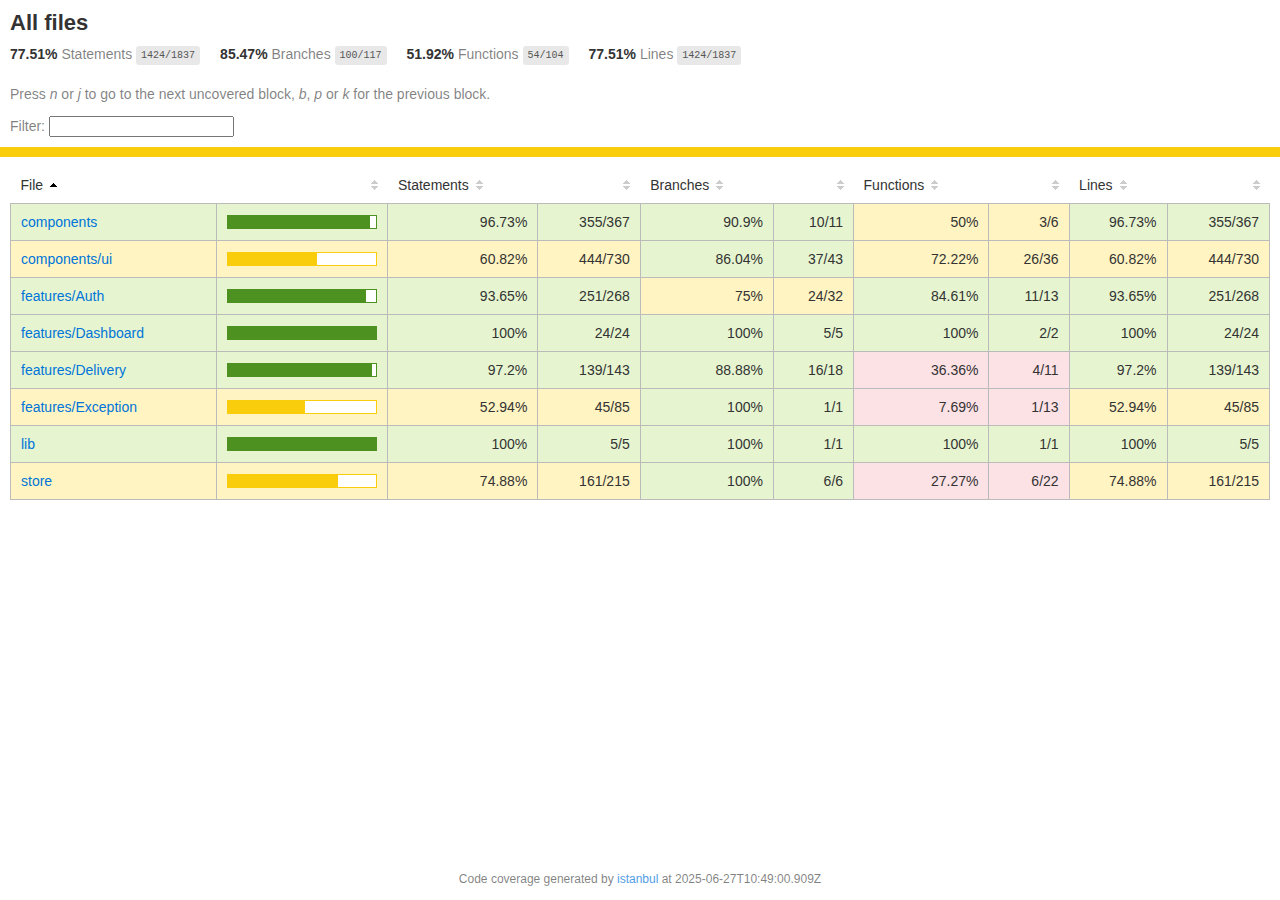
<file: index.html>
<!doctype html>
<html lang="en">

<head>
    <title>Code coverage report for All files</title>
    <meta charset="utf-8" />
    <link rel="stylesheet" href="prettify.css" />
    <link rel="stylesheet" href="base.css" />
    <link rel="shortcut icon" type="image/x-icon" href="favicon.png" />
    <meta name="viewport" content="width=device-width, initial-scale=1" />
    <style type='text/css'>
        .coverage-summary .sorter {
            background-image: url(sort-arrow-sprite.png);
        }
    </style>
</head>
    
<body>
<div class='wrapper'>
    <div class='pad1'>
        <h1>All files</h1>
        <div class='clearfix'>
            
            <div class='fl pad1y space-right2'>
                <span class="strong">77.51% </span>
                <span class="quiet">Statements</span>
                <span class='fraction'>1424/1837</span>
            </div>
        
            
            <div class='fl pad1y space-right2'>
                <span class="strong">85.47% </span>
                <span class="quiet">Branches</span>
                <span class='fraction'>100/117</span>
            </div>
        
            
            <div class='fl pad1y space-right2'>
                <span class="strong">51.92% </span>
                <span class="quiet">Functions</span>
                <span class='fraction'>54/104</span>
            </div>
        
            
            <div class='fl pad1y space-right2'>
                <span class="strong">77.51% </span>
                <span class="quiet">Lines</span>
                <span class='fraction'>1424/1837</span>
            </div>
        
            
        </div>
        <p class="quiet">
            Press <em>n</em> or <em>j</em> to go to the next uncovered block, <em>b</em>, <em>p</em> or <em>k</em> for the previous block.
        </p>
        <template id="filterTemplate">
            <div class="quiet">
                Filter:
                <input type="search" id="fileSearch">
            </div>
        </template>
    </div>
    <div class='status-line medium'></div>
    <div class="pad1">
<table class="coverage-summary">
<thead>
<tr>
   <th data-col="file" data-fmt="html" data-html="true" class="file">File</th>
   <th data-col="pic" data-type="number" data-fmt="html" data-html="true" class="pic"></th>
   <th data-col="statements" data-type="number" data-fmt="pct" class="pct">Statements</th>
   <th data-col="statements_raw" data-type="number" data-fmt="html" class="abs"></th>
   <th data-col="branches" data-type="number" data-fmt="pct" class="pct">Branches</th>
   <th data-col="branches_raw" data-type="number" data-fmt="html" class="abs"></th>
   <th data-col="functions" data-type="number" data-fmt="pct" class="pct">Functions</th>
   <th data-col="functions_raw" data-type="number" data-fmt="html" class="abs"></th>
   <th data-col="lines" data-type="number" data-fmt="pct" class="pct">Lines</th>
   <th data-col="lines_raw" data-type="number" data-fmt="html" class="abs"></th>
</tr>
</thead>
<tbody><tr>
	<td class="file high" data-value="components"><a href="components/index.html">components</a></td>
	<td data-value="96.73" class="pic high">
	<div class="chart"><div class="cover-fill" style="width: 96%"></div><div class="cover-empty" style="width: 4%"></div></div>
	</td>
	<td data-value="96.73" class="pct high">96.73%</td>
	<td data-value="367" class="abs high">355/367</td>
	<td data-value="90.9" class="pct high">90.9%</td>
	<td data-value="11" class="abs high">10/11</td>
	<td data-value="50" class="pct medium">50%</td>
	<td data-value="6" class="abs medium">3/6</td>
	<td data-value="96.73" class="pct high">96.73%</td>
	<td data-value="367" class="abs high">355/367</td>
	</tr>

<tr>
	<td class="file medium" data-value="components/ui"><a href="components/ui/index.html">components/ui</a></td>
	<td data-value="60.82" class="pic medium">
	<div class="chart"><div class="cover-fill" style="width: 60%"></div><div class="cover-empty" style="width: 40%"></div></div>
	</td>
	<td data-value="60.82" class="pct medium">60.82%</td>
	<td data-value="730" class="abs medium">444/730</td>
	<td data-value="86.04" class="pct high">86.04%</td>
	<td data-value="43" class="abs high">37/43</td>
	<td data-value="72.22" class="pct medium">72.22%</td>
	<td data-value="36" class="abs medium">26/36</td>
	<td data-value="60.82" class="pct medium">60.82%</td>
	<td data-value="730" class="abs medium">444/730</td>
	</tr>

<tr>
	<td class="file high" data-value="features/Auth"><a href="features/Auth/index.html">features/Auth</a></td>
	<td data-value="93.65" class="pic high">
	<div class="chart"><div class="cover-fill" style="width: 93%"></div><div class="cover-empty" style="width: 7%"></div></div>
	</td>
	<td data-value="93.65" class="pct high">93.65%</td>
	<td data-value="268" class="abs high">251/268</td>
	<td data-value="75" class="pct medium">75%</td>
	<td data-value="32" class="abs medium">24/32</td>
	<td data-value="84.61" class="pct high">84.61%</td>
	<td data-value="13" class="abs high">11/13</td>
	<td data-value="93.65" class="pct high">93.65%</td>
	<td data-value="268" class="abs high">251/268</td>
	</tr>

<tr>
	<td class="file high" data-value="features/Dashboard"><a href="features/Dashboard/index.html">features/Dashboard</a></td>
	<td data-value="100" class="pic high">
	<div class="chart"><div class="cover-fill cover-full" style="width: 100%"></div><div class="cover-empty" style="width: 0%"></div></div>
	</td>
	<td data-value="100" class="pct high">100%</td>
	<td data-value="24" class="abs high">24/24</td>
	<td data-value="100" class="pct high">100%</td>
	<td data-value="5" class="abs high">5/5</td>
	<td data-value="100" class="pct high">100%</td>
	<td data-value="2" class="abs high">2/2</td>
	<td data-value="100" class="pct high">100%</td>
	<td data-value="24" class="abs high">24/24</td>
	</tr>

<tr>
	<td class="file high" data-value="features/Delivery"><a href="features/Delivery/index.html">features/Delivery</a></td>
	<td data-value="97.2" class="pic high">
	<div class="chart"><div class="cover-fill" style="width: 97%"></div><div class="cover-empty" style="width: 3%"></div></div>
	</td>
	<td data-value="97.2" class="pct high">97.2%</td>
	<td data-value="143" class="abs high">139/143</td>
	<td data-value="88.88" class="pct high">88.88%</td>
	<td data-value="18" class="abs high">16/18</td>
	<td data-value="36.36" class="pct low">36.36%</td>
	<td data-value="11" class="abs low">4/11</td>
	<td data-value="97.2" class="pct high">97.2%</td>
	<td data-value="143" class="abs high">139/143</td>
	</tr>

<tr>
	<td class="file medium" data-value="features/Exception"><a href="features/Exception/index.html">features/Exception</a></td>
	<td data-value="52.94" class="pic medium">
	<div class="chart"><div class="cover-fill" style="width: 52%"></div><div class="cover-empty" style="width: 48%"></div></div>
	</td>
	<td data-value="52.94" class="pct medium">52.94%</td>
	<td data-value="85" class="abs medium">45/85</td>
	<td data-value="100" class="pct high">100%</td>
	<td data-value="1" class="abs high">1/1</td>
	<td data-value="7.69" class="pct low">7.69%</td>
	<td data-value="13" class="abs low">1/13</td>
	<td data-value="52.94" class="pct medium">52.94%</td>
	<td data-value="85" class="abs medium">45/85</td>
	</tr>

<tr>
	<td class="file high" data-value="lib"><a href="lib/index.html">lib</a></td>
	<td data-value="100" class="pic high">
	<div class="chart"><div class="cover-fill cover-full" style="width: 100%"></div><div class="cover-empty" style="width: 0%"></div></div>
	</td>
	<td data-value="100" class="pct high">100%</td>
	<td data-value="5" class="abs high">5/5</td>
	<td data-value="100" class="pct high">100%</td>
	<td data-value="1" class="abs high">1/1</td>
	<td data-value="100" class="pct high">100%</td>
	<td data-value="1" class="abs high">1/1</td>
	<td data-value="100" class="pct high">100%</td>
	<td data-value="5" class="abs high">5/5</td>
	</tr>

<tr>
	<td class="file medium" data-value="store"><a href="store/index.html">store</a></td>
	<td data-value="74.88" class="pic medium">
	<div class="chart"><div class="cover-fill" style="width: 74%"></div><div class="cover-empty" style="width: 26%"></div></div>
	</td>
	<td data-value="74.88" class="pct medium">74.88%</td>
	<td data-value="215" class="abs medium">161/215</td>
	<td data-value="100" class="pct high">100%</td>
	<td data-value="6" class="abs high">6/6</td>
	<td data-value="27.27" class="pct low">27.27%</td>
	<td data-value="22" class="abs low">6/22</td>
	<td data-value="74.88" class="pct medium">74.88%</td>
	<td data-value="215" class="abs medium">161/215</td>
	</tr>

</tbody>
</table>
</div>
                <div class='push'></div><!-- for sticky footer -->
            </div><!-- /wrapper -->
            <div class='footer quiet pad2 space-top1 center small'>
                Code coverage generated by
                <a href="https://istanbul.js.org/" target="_blank" rel="noopener noreferrer">istanbul</a>
                at 2025-06-27T10:49:00.909Z
            </div>
        <script src="prettify.js"></script>
        <script>
            window.onload = function () {
                prettyPrint();
            };
        </script>
        <script src="sorter.js"></script>
        <script src="block-navigation.js"></script>
    </body>
</html>
</file>
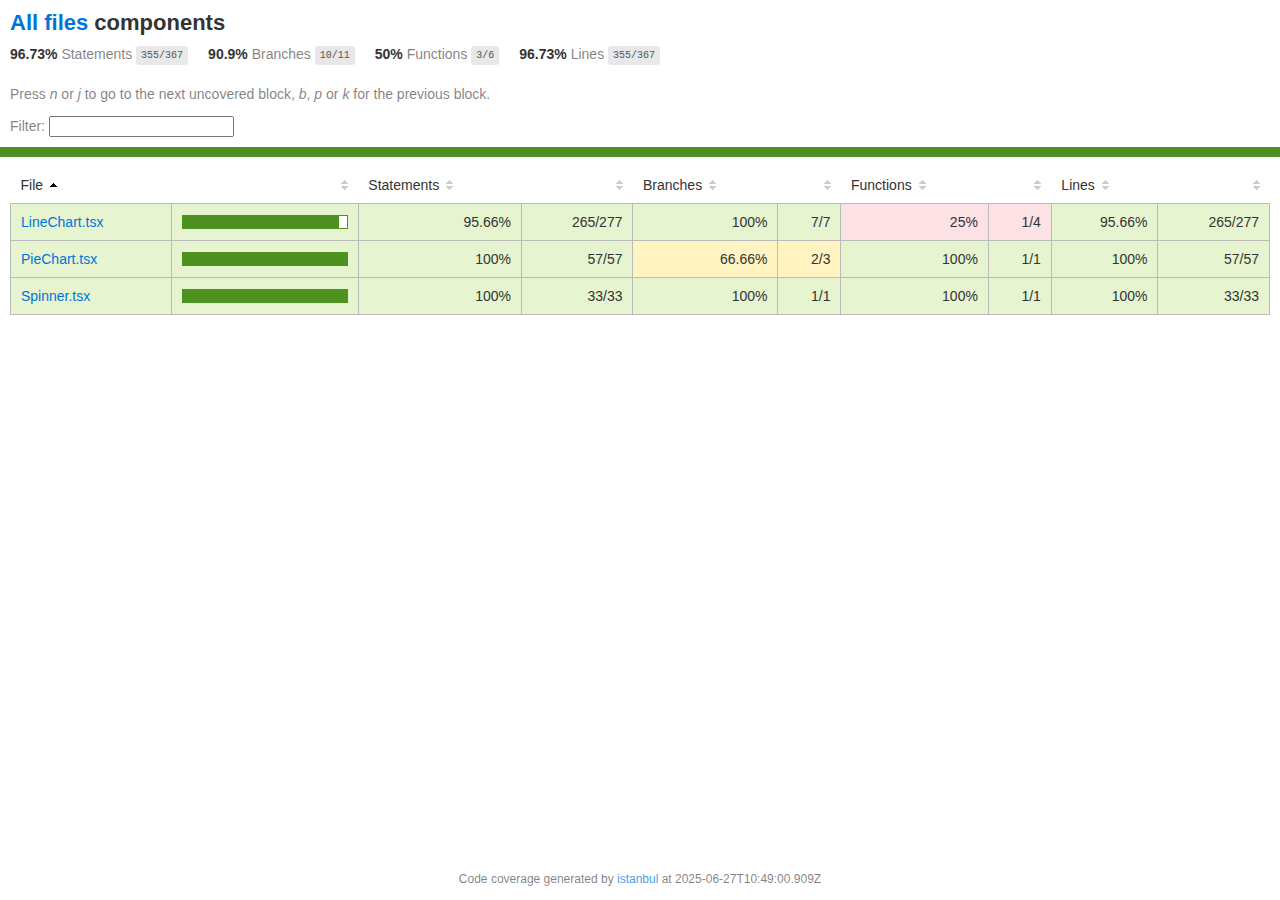
<file: components/index.html>
<!doctype html>
<html lang="en">

<head>
    <title>Code coverage report for components</title>
    <meta charset="utf-8" />
    <link rel="stylesheet" href="../prettify.css" />
    <link rel="stylesheet" href="../base.css" />
    <link rel="shortcut icon" type="image/x-icon" href="../favicon.png" />
    <meta name="viewport" content="width=device-width, initial-scale=1" />
    <style type='text/css'>
        .coverage-summary .sorter {
            background-image: url(../sort-arrow-sprite.png);
        }
    </style>
</head>
    
<body>
<div class='wrapper'>
    <div class='pad1'>
        <h1><a href="../index.html">All files</a> components</h1>
        <div class='clearfix'>
            
            <div class='fl pad1y space-right2'>
                <span class="strong">96.73% </span>
                <span class="quiet">Statements</span>
                <span class='fraction'>355/367</span>
            </div>
        
            
            <div class='fl pad1y space-right2'>
                <span class="strong">90.9% </span>
                <span class="quiet">Branches</span>
                <span class='fraction'>10/11</span>
            </div>
        
            
            <div class='fl pad1y space-right2'>
                <span class="strong">50% </span>
                <span class="quiet">Functions</span>
                <span class='fraction'>3/6</span>
            </div>
        
            
            <div class='fl pad1y space-right2'>
                <span class="strong">96.73% </span>
                <span class="quiet">Lines</span>
                <span class='fraction'>355/367</span>
            </div>
        
            
        </div>
        <p class="quiet">
            Press <em>n</em> or <em>j</em> to go to the next uncovered block, <em>b</em>, <em>p</em> or <em>k</em> for the previous block.
        </p>
        <template id="filterTemplate">
            <div class="quiet">
                Filter:
                <input type="search" id="fileSearch">
            </div>
        </template>
    </div>
    <div class='status-line high'></div>
    <div class="pad1">
<table class="coverage-summary">
<thead>
<tr>
   <th data-col="file" data-fmt="html" data-html="true" class="file">File</th>
   <th data-col="pic" data-type="number" data-fmt="html" data-html="true" class="pic"></th>
   <th data-col="statements" data-type="number" data-fmt="pct" class="pct">Statements</th>
   <th data-col="statements_raw" data-type="number" data-fmt="html" class="abs"></th>
   <th data-col="branches" data-type="number" data-fmt="pct" class="pct">Branches</th>
   <th data-col="branches_raw" data-type="number" data-fmt="html" class="abs"></th>
   <th data-col="functions" data-type="number" data-fmt="pct" class="pct">Functions</th>
   <th data-col="functions_raw" data-type="number" data-fmt="html" class="abs"></th>
   <th data-col="lines" data-type="number" data-fmt="pct" class="pct">Lines</th>
   <th data-col="lines_raw" data-type="number" data-fmt="html" class="abs"></th>
</tr>
</thead>
<tbody><tr>
	<td class="file high" data-value="LineChart.tsx"><a href="LineChart.tsx.html">LineChart.tsx</a></td>
	<td data-value="95.66" class="pic high">
	<div class="chart"><div class="cover-fill" style="width: 95%"></div><div class="cover-empty" style="width: 5%"></div></div>
	</td>
	<td data-value="95.66" class="pct high">95.66%</td>
	<td data-value="277" class="abs high">265/277</td>
	<td data-value="100" class="pct high">100%</td>
	<td data-value="7" class="abs high">7/7</td>
	<td data-value="25" class="pct low">25%</td>
	<td data-value="4" class="abs low">1/4</td>
	<td data-value="95.66" class="pct high">95.66%</td>
	<td data-value="277" class="abs high">265/277</td>
	</tr>

<tr>
	<td class="file high" data-value="PieChart.tsx"><a href="PieChart.tsx.html">PieChart.tsx</a></td>
	<td data-value="100" class="pic high">
	<div class="chart"><div class="cover-fill cover-full" style="width: 100%"></div><div class="cover-empty" style="width: 0%"></div></div>
	</td>
	<td data-value="100" class="pct high">100%</td>
	<td data-value="57" class="abs high">57/57</td>
	<td data-value="66.66" class="pct medium">66.66%</td>
	<td data-value="3" class="abs medium">2/3</td>
	<td data-value="100" class="pct high">100%</td>
	<td data-value="1" class="abs high">1/1</td>
	<td data-value="100" class="pct high">100%</td>
	<td data-value="57" class="abs high">57/57</td>
	</tr>

<tr>
	<td class="file high" data-value="Spinner.tsx"><a href="Spinner.tsx.html">Spinner.tsx</a></td>
	<td data-value="100" class="pic high">
	<div class="chart"><div class="cover-fill cover-full" style="width: 100%"></div><div class="cover-empty" style="width: 0%"></div></div>
	</td>
	<td data-value="100" class="pct high">100%</td>
	<td data-value="33" class="abs high">33/33</td>
	<td data-value="100" class="pct high">100%</td>
	<td data-value="1" class="abs high">1/1</td>
	<td data-value="100" class="pct high">100%</td>
	<td data-value="1" class="abs high">1/1</td>
	<td data-value="100" class="pct high">100%</td>
	<td data-value="33" class="abs high">33/33</td>
	</tr>

</tbody>
</table>
</div>
                <div class='push'></div><!-- for sticky footer -->
            </div><!-- /wrapper -->
            <div class='footer quiet pad2 space-top1 center small'>
                Code coverage generated by
                <a href="https://istanbul.js.org/" target="_blank" rel="noopener noreferrer">istanbul</a>
                at 2025-06-27T10:49:00.909Z
            </div>
        <script src="../prettify.js"></script>
        <script>
            window.onload = function () {
                prettyPrint();
            };
        </script>
        <script src="../sorter.js"></script>
        <script src="../block-navigation.js"></script>
    </body>
</html>
</file>
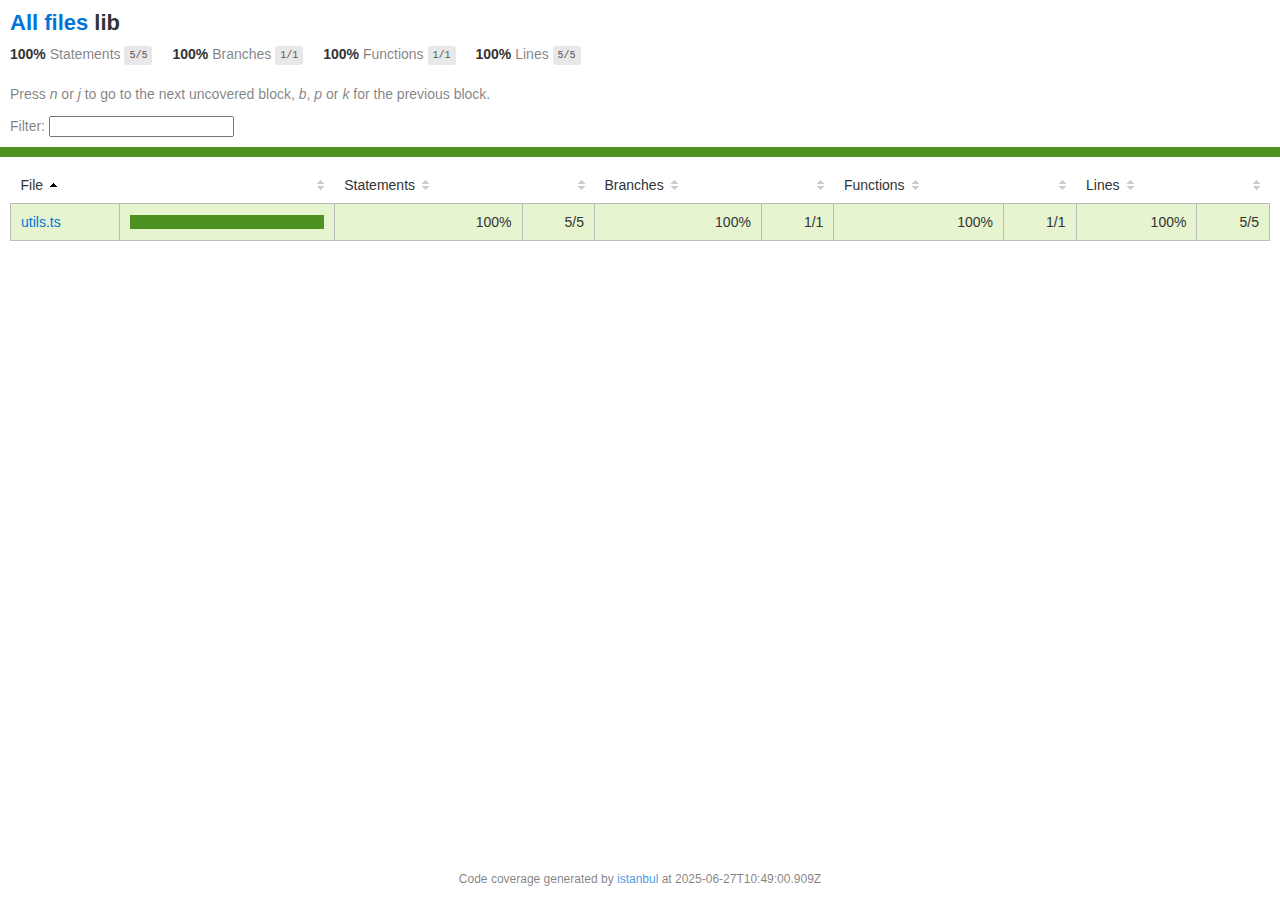
<file: lib/index.html>
<!doctype html>
<html lang="en">

<head>
    <title>Code coverage report for lib</title>
    <meta charset="utf-8" />
    <link rel="stylesheet" href="../prettify.css" />
    <link rel="stylesheet" href="../base.css" />
    <link rel="shortcut icon" type="image/x-icon" href="../favicon.png" />
    <meta name="viewport" content="width=device-width, initial-scale=1" />
    <style type='text/css'>
        .coverage-summary .sorter {
            background-image: url(../sort-arrow-sprite.png);
        }
    </style>
</head>
    
<body>
<div class='wrapper'>
    <div class='pad1'>
        <h1><a href="../index.html">All files</a> lib</h1>
        <div class='clearfix'>
            
            <div class='fl pad1y space-right2'>
                <span class="strong">100% </span>
                <span class="quiet">Statements</span>
                <span class='fraction'>5/5</span>
            </div>
        
            
            <div class='fl pad1y space-right2'>
                <span class="strong">100% </span>
                <span class="quiet">Branches</span>
                <span class='fraction'>1/1</span>
            </div>
        
            
            <div class='fl pad1y space-right2'>
                <span class="strong">100% </span>
                <span class="quiet">Functions</span>
                <span class='fraction'>1/1</span>
            </div>
        
            
            <div class='fl pad1y space-right2'>
                <span class="strong">100% </span>
                <span class="quiet">Lines</span>
                <span class='fraction'>5/5</span>
            </div>
        
            
        </div>
        <p class="quiet">
            Press <em>n</em> or <em>j</em> to go to the next uncovered block, <em>b</em>, <em>p</em> or <em>k</em> for the previous block.
        </p>
        <template id="filterTemplate">
            <div class="quiet">
                Filter:
                <input type="search" id="fileSearch">
            </div>
        </template>
    </div>
    <div class='status-line high'></div>
    <div class="pad1">
<table class="coverage-summary">
<thead>
<tr>
   <th data-col="file" data-fmt="html" data-html="true" class="file">File</th>
   <th data-col="pic" data-type="number" data-fmt="html" data-html="true" class="pic"></th>
   <th data-col="statements" data-type="number" data-fmt="pct" class="pct">Statements</th>
   <th data-col="statements_raw" data-type="number" data-fmt="html" class="abs"></th>
   <th data-col="branches" data-type="number" data-fmt="pct" class="pct">Branches</th>
   <th data-col="branches_raw" data-type="number" data-fmt="html" class="abs"></th>
   <th data-col="functions" data-type="number" data-fmt="pct" class="pct">Functions</th>
   <th data-col="functions_raw" data-type="number" data-fmt="html" class="abs"></th>
   <th data-col="lines" data-type="number" data-fmt="pct" class="pct">Lines</th>
   <th data-col="lines_raw" data-type="number" data-fmt="html" class="abs"></th>
</tr>
</thead>
<tbody><tr>
	<td class="file high" data-value="utils.ts"><a href="utils.ts.html">utils.ts</a></td>
	<td data-value="100" class="pic high">
	<div class="chart"><div class="cover-fill cover-full" style="width: 100%"></div><div class="cover-empty" style="width: 0%"></div></div>
	</td>
	<td data-value="100" class="pct high">100%</td>
	<td data-value="5" class="abs high">5/5</td>
	<td data-value="100" class="pct high">100%</td>
	<td data-value="1" class="abs high">1/1</td>
	<td data-value="100" class="pct high">100%</td>
	<td data-value="1" class="abs high">1/1</td>
	<td data-value="100" class="pct high">100%</td>
	<td data-value="5" class="abs high">5/5</td>
	</tr>

</tbody>
</table>
</div>
                <div class='push'></div><!-- for sticky footer -->
            </div><!-- /wrapper -->
            <div class='footer quiet pad2 space-top1 center small'>
                Code coverage generated by
                <a href="https://istanbul.js.org/" target="_blank" rel="noopener noreferrer">istanbul</a>
                at 2025-06-27T10:49:00.909Z
            </div>
        <script src="../prettify.js"></script>
        <script>
            window.onload = function () {
                prettyPrint();
            };
        </script>
        <script src="../sorter.js"></script>
        <script src="../block-navigation.js"></script>
    </body>
</html>
</file>
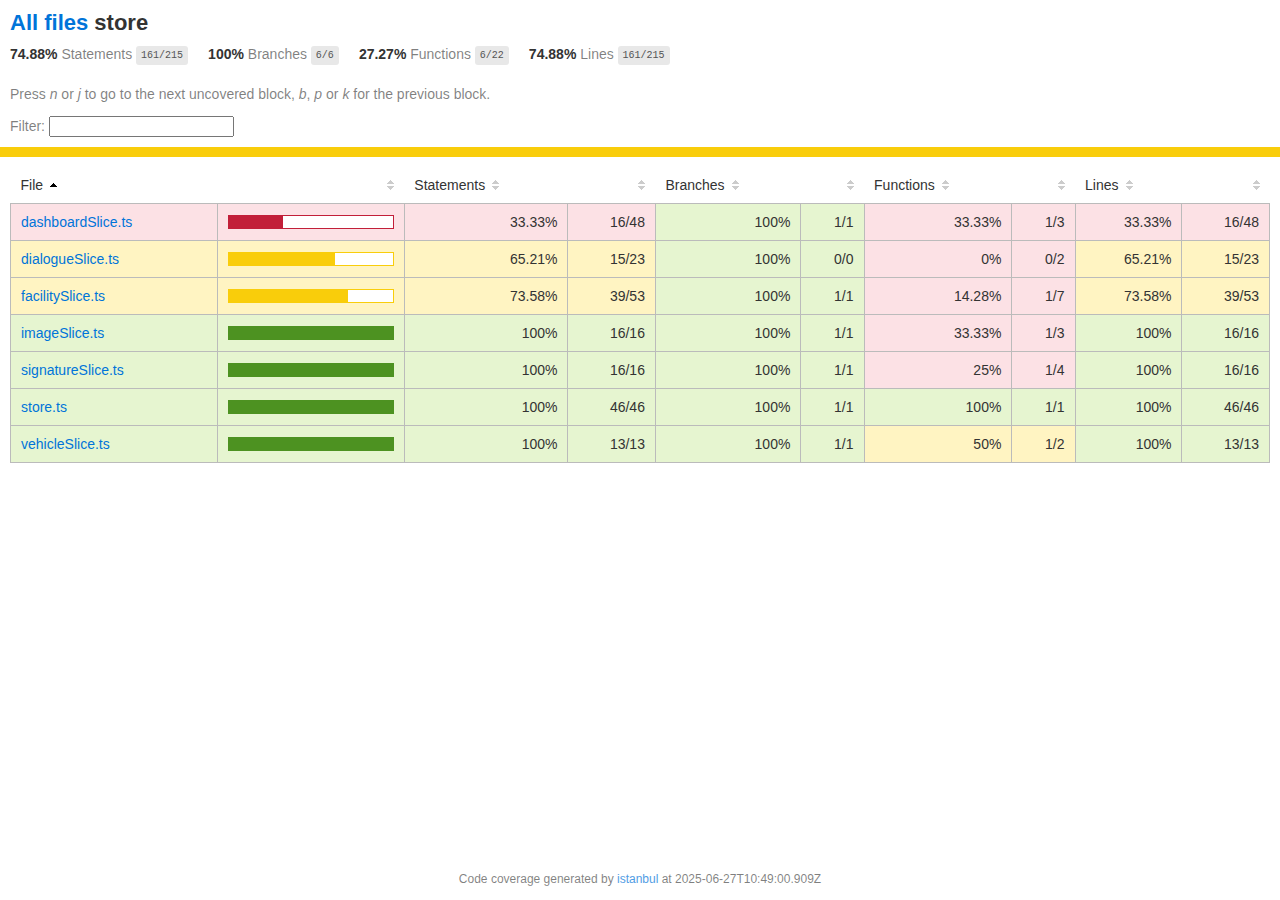
<file: store/index.html>
<!doctype html>
<html lang="en">

<head>
    <title>Code coverage report for store</title>
    <meta charset="utf-8" />
    <link rel="stylesheet" href="../prettify.css" />
    <link rel="stylesheet" href="../base.css" />
    <link rel="shortcut icon" type="image/x-icon" href="../favicon.png" />
    <meta name="viewport" content="width=device-width, initial-scale=1" />
    <style type='text/css'>
        .coverage-summary .sorter {
            background-image: url(../sort-arrow-sprite.png);
        }
    </style>
</head>
    
<body>
<div class='wrapper'>
    <div class='pad1'>
        <h1><a href="../index.html">All files</a> store</h1>
        <div class='clearfix'>
            
            <div class='fl pad1y space-right2'>
                <span class="strong">74.88% </span>
                <span class="quiet">Statements</span>
                <span class='fraction'>161/215</span>
            </div>
        
            
            <div class='fl pad1y space-right2'>
                <span class="strong">100% </span>
                <span class="quiet">Branches</span>
                <span class='fraction'>6/6</span>
            </div>
        
            
            <div class='fl pad1y space-right2'>
                <span class="strong">27.27% </span>
                <span class="quiet">Functions</span>
                <span class='fraction'>6/22</span>
            </div>
        
            
            <div class='fl pad1y space-right2'>
                <span class="strong">74.88% </span>
                <span class="quiet">Lines</span>
                <span class='fraction'>161/215</span>
            </div>
        
            
        </div>
        <p class="quiet">
            Press <em>n</em> or <em>j</em> to go to the next uncovered block, <em>b</em>, <em>p</em> or <em>k</em> for the previous block.
        </p>
        <template id="filterTemplate">
            <div class="quiet">
                Filter:
                <input type="search" id="fileSearch">
            </div>
        </template>
    </div>
    <div class='status-line medium'></div>
    <div class="pad1">
<table class="coverage-summary">
<thead>
<tr>
   <th data-col="file" data-fmt="html" data-html="true" class="file">File</th>
   <th data-col="pic" data-type="number" data-fmt="html" data-html="true" class="pic"></th>
   <th data-col="statements" data-type="number" data-fmt="pct" class="pct">Statements</th>
   <th data-col="statements_raw" data-type="number" data-fmt="html" class="abs"></th>
   <th data-col="branches" data-type="number" data-fmt="pct" class="pct">Branches</th>
   <th data-col="branches_raw" data-type="number" data-fmt="html" class="abs"></th>
   <th data-col="functions" data-type="number" data-fmt="pct" class="pct">Functions</th>
   <th data-col="functions_raw" data-type="number" data-fmt="html" class="abs"></th>
   <th data-col="lines" data-type="number" data-fmt="pct" class="pct">Lines</th>
   <th data-col="lines_raw" data-type="number" data-fmt="html" class="abs"></th>
</tr>
</thead>
<tbody><tr>
	<td class="file low" data-value="dashboardSlice.ts"><a href="dashboardSlice.ts.html">dashboardSlice.ts</a></td>
	<td data-value="33.33" class="pic low">
	<div class="chart"><div class="cover-fill" style="width: 33%"></div><div class="cover-empty" style="width: 67%"></div></div>
	</td>
	<td data-value="33.33" class="pct low">33.33%</td>
	<td data-value="48" class="abs low">16/48</td>
	<td data-value="100" class="pct high">100%</td>
	<td data-value="1" class="abs high">1/1</td>
	<td data-value="33.33" class="pct low">33.33%</td>
	<td data-value="3" class="abs low">1/3</td>
	<td data-value="33.33" class="pct low">33.33%</td>
	<td data-value="48" class="abs low">16/48</td>
	</tr>

<tr>
	<td class="file medium" data-value="dialogueSlice.ts"><a href="dialogueSlice.ts.html">dialogueSlice.ts</a></td>
	<td data-value="65.21" class="pic medium">
	<div class="chart"><div class="cover-fill" style="width: 65%"></div><div class="cover-empty" style="width: 35%"></div></div>
	</td>
	<td data-value="65.21" class="pct medium">65.21%</td>
	<td data-value="23" class="abs medium">15/23</td>
	<td data-value="100" class="pct high">100%</td>
	<td data-value="0" class="abs high">0/0</td>
	<td data-value="0" class="pct low">0%</td>
	<td data-value="2" class="abs low">0/2</td>
	<td data-value="65.21" class="pct medium">65.21%</td>
	<td data-value="23" class="abs medium">15/23</td>
	</tr>

<tr>
	<td class="file medium" data-value="facilitySlice.ts"><a href="facilitySlice.ts.html">facilitySlice.ts</a></td>
	<td data-value="73.58" class="pic medium">
	<div class="chart"><div class="cover-fill" style="width: 73%"></div><div class="cover-empty" style="width: 27%"></div></div>
	</td>
	<td data-value="73.58" class="pct medium">73.58%</td>
	<td data-value="53" class="abs medium">39/53</td>
	<td data-value="100" class="pct high">100%</td>
	<td data-value="1" class="abs high">1/1</td>
	<td data-value="14.28" class="pct low">14.28%</td>
	<td data-value="7" class="abs low">1/7</td>
	<td data-value="73.58" class="pct medium">73.58%</td>
	<td data-value="53" class="abs medium">39/53</td>
	</tr>

<tr>
	<td class="file high" data-value="imageSlice.ts"><a href="imageSlice.ts.html">imageSlice.ts</a></td>
	<td data-value="100" class="pic high">
	<div class="chart"><div class="cover-fill cover-full" style="width: 100%"></div><div class="cover-empty" style="width: 0%"></div></div>
	</td>
	<td data-value="100" class="pct high">100%</td>
	<td data-value="16" class="abs high">16/16</td>
	<td data-value="100" class="pct high">100%</td>
	<td data-value="1" class="abs high">1/1</td>
	<td data-value="33.33" class="pct low">33.33%</td>
	<td data-value="3" class="abs low">1/3</td>
	<td data-value="100" class="pct high">100%</td>
	<td data-value="16" class="abs high">16/16</td>
	</tr>

<tr>
	<td class="file high" data-value="signatureSlice.ts"><a href="signatureSlice.ts.html">signatureSlice.ts</a></td>
	<td data-value="100" class="pic high">
	<div class="chart"><div class="cover-fill cover-full" style="width: 100%"></div><div class="cover-empty" style="width: 0%"></div></div>
	</td>
	<td data-value="100" class="pct high">100%</td>
	<td data-value="16" class="abs high">16/16</td>
	<td data-value="100" class="pct high">100%</td>
	<td data-value="1" class="abs high">1/1</td>
	<td data-value="25" class="pct low">25%</td>
	<td data-value="4" class="abs low">1/4</td>
	<td data-value="100" class="pct high">100%</td>
	<td data-value="16" class="abs high">16/16</td>
	</tr>

<tr>
	<td class="file high" data-value="store.ts"><a href="store.ts.html">store.ts</a></td>
	<td data-value="100" class="pic high">
	<div class="chart"><div class="cover-fill cover-full" style="width: 100%"></div><div class="cover-empty" style="width: 0%"></div></div>
	</td>
	<td data-value="100" class="pct high">100%</td>
	<td data-value="46" class="abs high">46/46</td>
	<td data-value="100" class="pct high">100%</td>
	<td data-value="1" class="abs high">1/1</td>
	<td data-value="100" class="pct high">100%</td>
	<td data-value="1" class="abs high">1/1</td>
	<td data-value="100" class="pct high">100%</td>
	<td data-value="46" class="abs high">46/46</td>
	</tr>

<tr>
	<td class="file high" data-value="vehicleSlice.ts"><a href="vehicleSlice.ts.html">vehicleSlice.ts</a></td>
	<td data-value="100" class="pic high">
	<div class="chart"><div class="cover-fill cover-full" style="width: 100%"></div><div class="cover-empty" style="width: 0%"></div></div>
	</td>
	<td data-value="100" class="pct high">100%</td>
	<td data-value="13" class="abs high">13/13</td>
	<td data-value="100" class="pct high">100%</td>
	<td data-value="1" class="abs high">1/1</td>
	<td data-value="50" class="pct medium">50%</td>
	<td data-value="2" class="abs medium">1/2</td>
	<td data-value="100" class="pct high">100%</td>
	<td data-value="13" class="abs high">13/13</td>
	</tr>

</tbody>
</table>
</div>
                <div class='push'></div><!-- for sticky footer -->
            </div><!-- /wrapper -->
            <div class='footer quiet pad2 space-top1 center small'>
                Code coverage generated by
                <a href="https://istanbul.js.org/" target="_blank" rel="noopener noreferrer">istanbul</a>
                at 2025-06-27T10:49:00.909Z
            </div>
        <script src="../prettify.js"></script>
        <script>
            window.onload = function () {
                prettyPrint();
            };
        </script>
        <script src="../sorter.js"></script>
        <script src="../block-navigation.js"></script>
    </body>
</html>
</file>
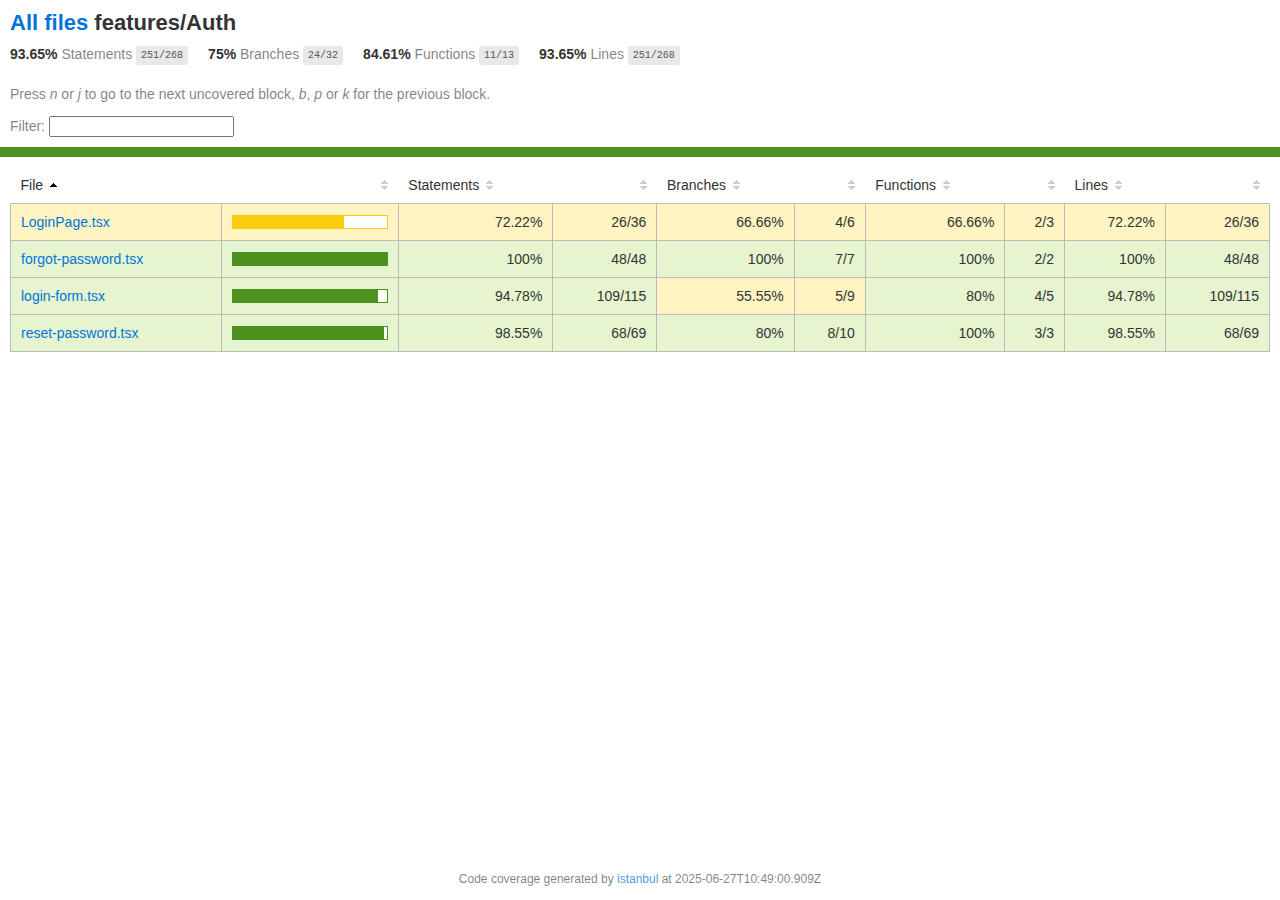
<file: features/Auth/index.html>
<!doctype html>
<html lang="en">

<head>
    <title>Code coverage report for features/Auth</title>
    <meta charset="utf-8" />
    <link rel="stylesheet" href="../../prettify.css" />
    <link rel="stylesheet" href="../../base.css" />
    <link rel="shortcut icon" type="image/x-icon" href="../../favicon.png" />
    <meta name="viewport" content="width=device-width, initial-scale=1" />
    <style type='text/css'>
        .coverage-summary .sorter {
            background-image: url(../../sort-arrow-sprite.png);
        }
    </style>
</head>
    
<body>
<div class='wrapper'>
    <div class='pad1'>
        <h1><a href="../../index.html">All files</a> features/Auth</h1>
        <div class='clearfix'>
            
            <div class='fl pad1y space-right2'>
                <span class="strong">93.65% </span>
                <span class="quiet">Statements</span>
                <span class='fraction'>251/268</span>
            </div>
        
            
            <div class='fl pad1y space-right2'>
                <span class="strong">75% </span>
                <span class="quiet">Branches</span>
                <span class='fraction'>24/32</span>
            </div>
        
            
            <div class='fl pad1y space-right2'>
                <span class="strong">84.61% </span>
                <span class="quiet">Functions</span>
                <span class='fraction'>11/13</span>
            </div>
        
            
            <div class='fl pad1y space-right2'>
                <span class="strong">93.65% </span>
                <span class="quiet">Lines</span>
                <span class='fraction'>251/268</span>
            </div>
        
            
        </div>
        <p class="quiet">
            Press <em>n</em> or <em>j</em> to go to the next uncovered block, <em>b</em>, <em>p</em> or <em>k</em> for the previous block.
        </p>
        <template id="filterTemplate">
            <div class="quiet">
                Filter:
                <input type="search" id="fileSearch">
            </div>
        </template>
    </div>
    <div class='status-line high'></div>
    <div class="pad1">
<table class="coverage-summary">
<thead>
<tr>
   <th data-col="file" data-fmt="html" data-html="true" class="file">File</th>
   <th data-col="pic" data-type="number" data-fmt="html" data-html="true" class="pic"></th>
   <th data-col="statements" data-type="number" data-fmt="pct" class="pct">Statements</th>
   <th data-col="statements_raw" data-type="number" data-fmt="html" class="abs"></th>
   <th data-col="branches" data-type="number" data-fmt="pct" class="pct">Branches</th>
   <th data-col="branches_raw" data-type="number" data-fmt="html" class="abs"></th>
   <th data-col="functions" data-type="number" data-fmt="pct" class="pct">Functions</th>
   <th data-col="functions_raw" data-type="number" data-fmt="html" class="abs"></th>
   <th data-col="lines" data-type="number" data-fmt="pct" class="pct">Lines</th>
   <th data-col="lines_raw" data-type="number" data-fmt="html" class="abs"></th>
</tr>
</thead>
<tbody><tr>
	<td class="file medium" data-value="LoginPage.tsx"><a href="LoginPage.tsx.html">LoginPage.tsx</a></td>
	<td data-value="72.22" class="pic medium">
	<div class="chart"><div class="cover-fill" style="width: 72%"></div><div class="cover-empty" style="width: 28%"></div></div>
	</td>
	<td data-value="72.22" class="pct medium">72.22%</td>
	<td data-value="36" class="abs medium">26/36</td>
	<td data-value="66.66" class="pct medium">66.66%</td>
	<td data-value="6" class="abs medium">4/6</td>
	<td data-value="66.66" class="pct medium">66.66%</td>
	<td data-value="3" class="abs medium">2/3</td>
	<td data-value="72.22" class="pct medium">72.22%</td>
	<td data-value="36" class="abs medium">26/36</td>
	</tr>

<tr>
	<td class="file high" data-value="forgot-password.tsx"><a href="forgot-password.tsx.html">forgot-password.tsx</a></td>
	<td data-value="100" class="pic high">
	<div class="chart"><div class="cover-fill cover-full" style="width: 100%"></div><div class="cover-empty" style="width: 0%"></div></div>
	</td>
	<td data-value="100" class="pct high">100%</td>
	<td data-value="48" class="abs high">48/48</td>
	<td data-value="100" class="pct high">100%</td>
	<td data-value="7" class="abs high">7/7</td>
	<td data-value="100" class="pct high">100%</td>
	<td data-value="2" class="abs high">2/2</td>
	<td data-value="100" class="pct high">100%</td>
	<td data-value="48" class="abs high">48/48</td>
	</tr>

<tr>
	<td class="file high" data-value="login-form.tsx"><a href="login-form.tsx.html">login-form.tsx</a></td>
	<td data-value="94.78" class="pic high">
	<div class="chart"><div class="cover-fill" style="width: 94%"></div><div class="cover-empty" style="width: 6%"></div></div>
	</td>
	<td data-value="94.78" class="pct high">94.78%</td>
	<td data-value="115" class="abs high">109/115</td>
	<td data-value="55.55" class="pct medium">55.55%</td>
	<td data-value="9" class="abs medium">5/9</td>
	<td data-value="80" class="pct high">80%</td>
	<td data-value="5" class="abs high">4/5</td>
	<td data-value="94.78" class="pct high">94.78%</td>
	<td data-value="115" class="abs high">109/115</td>
	</tr>

<tr>
	<td class="file high" data-value="reset-password.tsx"><a href="reset-password.tsx.html">reset-password.tsx</a></td>
	<td data-value="98.55" class="pic high">
	<div class="chart"><div class="cover-fill" style="width: 98%"></div><div class="cover-empty" style="width: 2%"></div></div>
	</td>
	<td data-value="98.55" class="pct high">98.55%</td>
	<td data-value="69" class="abs high">68/69</td>
	<td data-value="80" class="pct high">80%</td>
	<td data-value="10" class="abs high">8/10</td>
	<td data-value="100" class="pct high">100%</td>
	<td data-value="3" class="abs high">3/3</td>
	<td data-value="98.55" class="pct high">98.55%</td>
	<td data-value="69" class="abs high">68/69</td>
	</tr>

</tbody>
</table>
</div>
                <div class='push'></div><!-- for sticky footer -->
            </div><!-- /wrapper -->
            <div class='footer quiet pad2 space-top1 center small'>
                Code coverage generated by
                <a href="https://istanbul.js.org/" target="_blank" rel="noopener noreferrer">istanbul</a>
                at 2025-06-27T10:49:00.909Z
            </div>
        <script src="../../prettify.js"></script>
        <script>
            window.onload = function () {
                prettyPrint();
            };
        </script>
        <script src="../../sorter.js"></script>
        <script src="../../block-navigation.js"></script>
    </body>
</html>
</file>
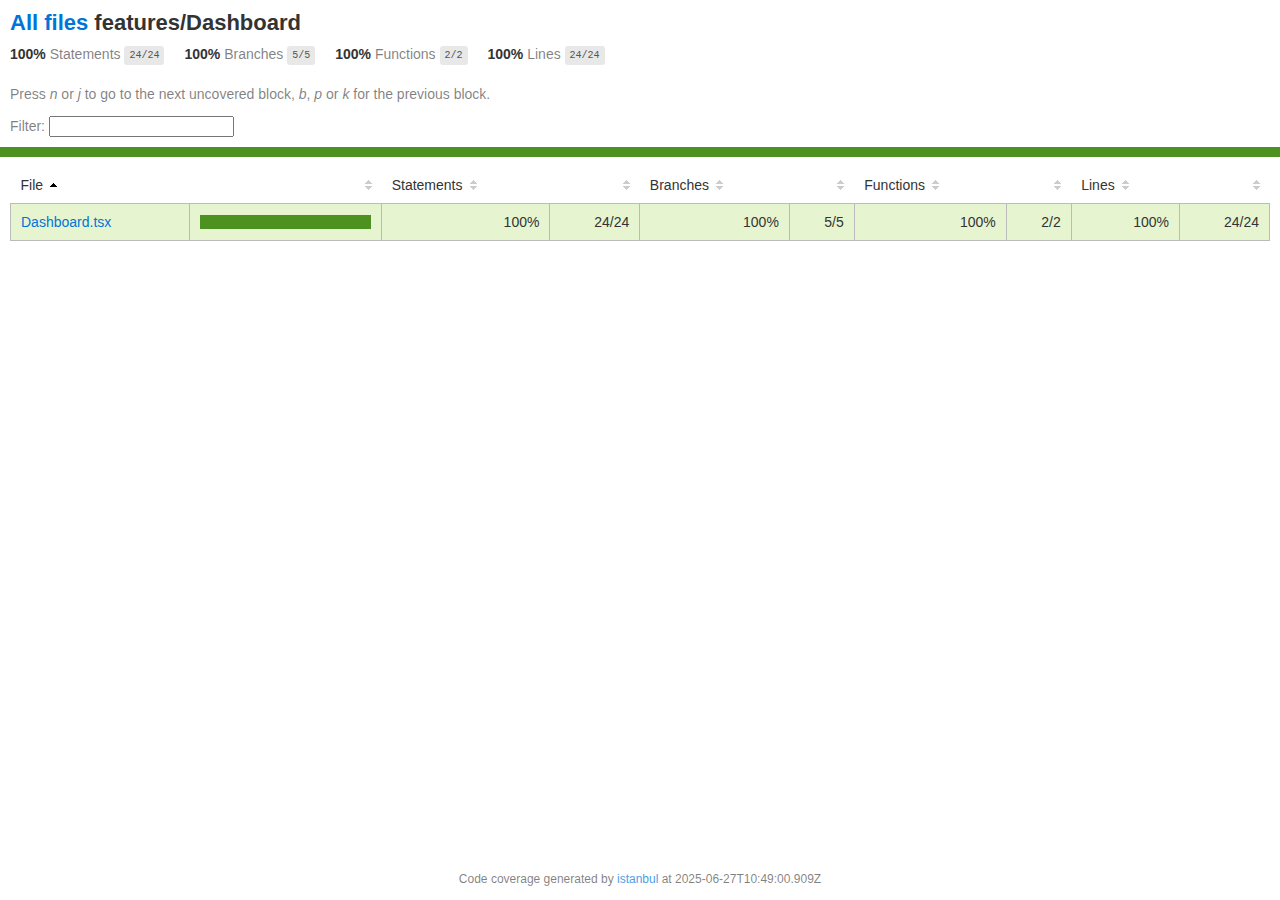
<file: features/Dashboard/index.html>
<!doctype html>
<html lang="en">

<head>
    <title>Code coverage report for features/Dashboard</title>
    <meta charset="utf-8" />
    <link rel="stylesheet" href="../../prettify.css" />
    <link rel="stylesheet" href="../../base.css" />
    <link rel="shortcut icon" type="image/x-icon" href="../../favicon.png" />
    <meta name="viewport" content="width=device-width, initial-scale=1" />
    <style type='text/css'>
        .coverage-summary .sorter {
            background-image: url(../../sort-arrow-sprite.png);
        }
    </style>
</head>
    
<body>
<div class='wrapper'>
    <div class='pad1'>
        <h1><a href="../../index.html">All files</a> features/Dashboard</h1>
        <div class='clearfix'>
            
            <div class='fl pad1y space-right2'>
                <span class="strong">100% </span>
                <span class="quiet">Statements</span>
                <span class='fraction'>24/24</span>
            </div>
        
            
            <div class='fl pad1y space-right2'>
                <span class="strong">100% </span>
                <span class="quiet">Branches</span>
                <span class='fraction'>5/5</span>
            </div>
        
            
            <div class='fl pad1y space-right2'>
                <span class="strong">100% </span>
                <span class="quiet">Functions</span>
                <span class='fraction'>2/2</span>
            </div>
        
            
            <div class='fl pad1y space-right2'>
                <span class="strong">100% </span>
                <span class="quiet">Lines</span>
                <span class='fraction'>24/24</span>
            </div>
        
            
        </div>
        <p class="quiet">
            Press <em>n</em> or <em>j</em> to go to the next uncovered block, <em>b</em>, <em>p</em> or <em>k</em> for the previous block.
        </p>
        <template id="filterTemplate">
            <div class="quiet">
                Filter:
                <input type="search" id="fileSearch">
            </div>
        </template>
    </div>
    <div class='status-line high'></div>
    <div class="pad1">
<table class="coverage-summary">
<thead>
<tr>
   <th data-col="file" data-fmt="html" data-html="true" class="file">File</th>
   <th data-col="pic" data-type="number" data-fmt="html" data-html="true" class="pic"></th>
   <th data-col="statements" data-type="number" data-fmt="pct" class="pct">Statements</th>
   <th data-col="statements_raw" data-type="number" data-fmt="html" class="abs"></th>
   <th data-col="branches" data-type="number" data-fmt="pct" class="pct">Branches</th>
   <th data-col="branches_raw" data-type="number" data-fmt="html" class="abs"></th>
   <th data-col="functions" data-type="number" data-fmt="pct" class="pct">Functions</th>
   <th data-col="functions_raw" data-type="number" data-fmt="html" class="abs"></th>
   <th data-col="lines" data-type="number" data-fmt="pct" class="pct">Lines</th>
   <th data-col="lines_raw" data-type="number" data-fmt="html" class="abs"></th>
</tr>
</thead>
<tbody><tr>
	<td class="file high" data-value="Dashboard.tsx"><a href="Dashboard.tsx.html">Dashboard.tsx</a></td>
	<td data-value="100" class="pic high">
	<div class="chart"><div class="cover-fill cover-full" style="width: 100%"></div><div class="cover-empty" style="width: 0%"></div></div>
	</td>
	<td data-value="100" class="pct high">100%</td>
	<td data-value="24" class="abs high">24/24</td>
	<td data-value="100" class="pct high">100%</td>
	<td data-value="5" class="abs high">5/5</td>
	<td data-value="100" class="pct high">100%</td>
	<td data-value="2" class="abs high">2/2</td>
	<td data-value="100" class="pct high">100%</td>
	<td data-value="24" class="abs high">24/24</td>
	</tr>

</tbody>
</table>
</div>
                <div class='push'></div><!-- for sticky footer -->
            </div><!-- /wrapper -->
            <div class='footer quiet pad2 space-top1 center small'>
                Code coverage generated by
                <a href="https://istanbul.js.org/" target="_blank" rel="noopener noreferrer">istanbul</a>
                at 2025-06-27T10:49:00.909Z
            </div>
        <script src="../../prettify.js"></script>
        <script>
            window.onload = function () {
                prettyPrint();
            };
        </script>
        <script src="../../sorter.js"></script>
        <script src="../../block-navigation.js"></script>
    </body>
</html>
</file>
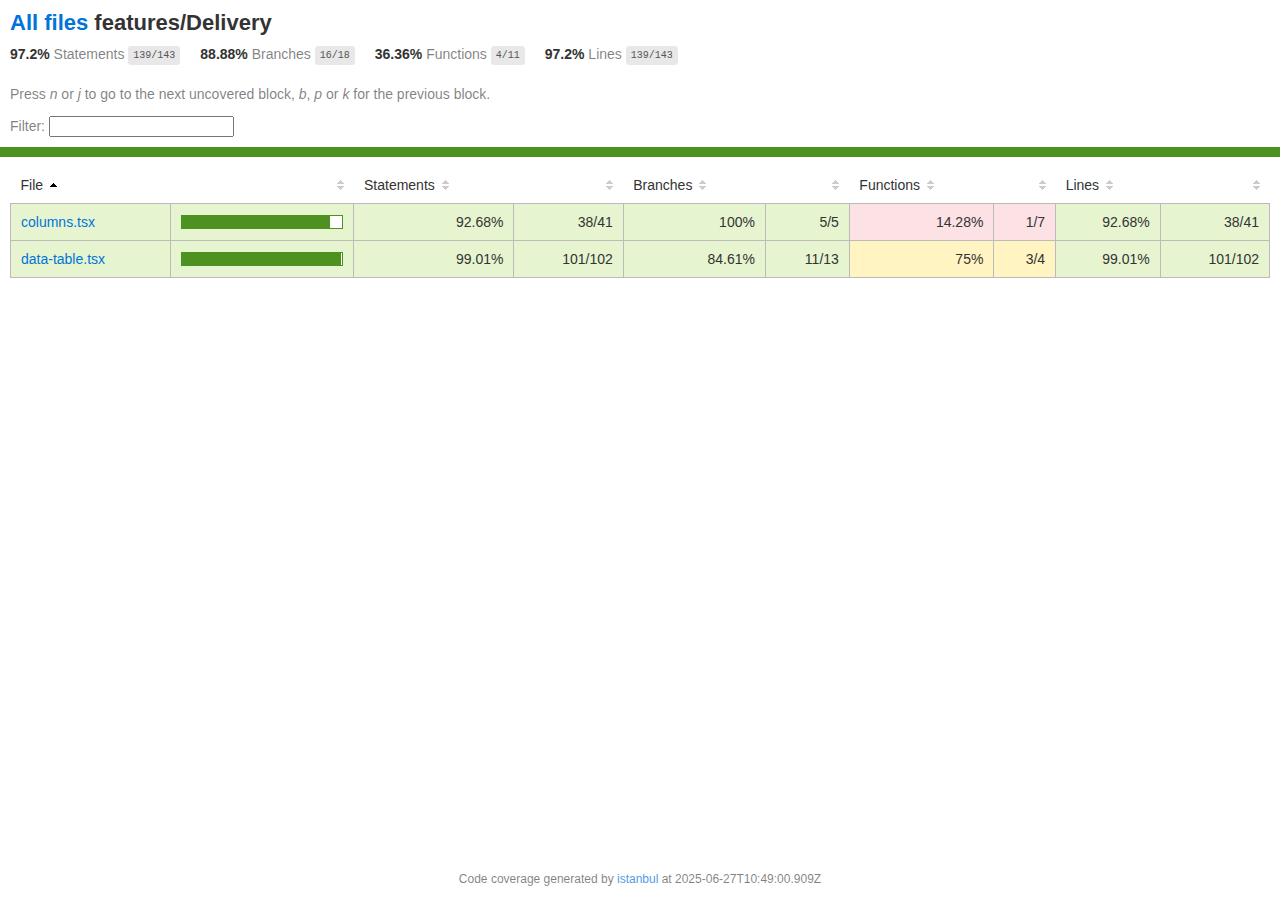
<file: features/Delivery/index.html>
<!doctype html>
<html lang="en">

<head>
    <title>Code coverage report for features/Delivery</title>
    <meta charset="utf-8" />
    <link rel="stylesheet" href="../../prettify.css" />
    <link rel="stylesheet" href="../../base.css" />
    <link rel="shortcut icon" type="image/x-icon" href="../../favicon.png" />
    <meta name="viewport" content="width=device-width, initial-scale=1" />
    <style type='text/css'>
        .coverage-summary .sorter {
            background-image: url(../../sort-arrow-sprite.png);
        }
    </style>
</head>
    
<body>
<div class='wrapper'>
    <div class='pad1'>
        <h1><a href="../../index.html">All files</a> features/Delivery</h1>
        <div class='clearfix'>
            
            <div class='fl pad1y space-right2'>
                <span class="strong">97.2% </span>
                <span class="quiet">Statements</span>
                <span class='fraction'>139/143</span>
            </div>
        
            
            <div class='fl pad1y space-right2'>
                <span class="strong">88.88% </span>
                <span class="quiet">Branches</span>
                <span class='fraction'>16/18</span>
            </div>
        
            
            <div class='fl pad1y space-right2'>
                <span class="strong">36.36% </span>
                <span class="quiet">Functions</span>
                <span class='fraction'>4/11</span>
            </div>
        
            
            <div class='fl pad1y space-right2'>
                <span class="strong">97.2% </span>
                <span class="quiet">Lines</span>
                <span class='fraction'>139/143</span>
            </div>
        
            
        </div>
        <p class="quiet">
            Press <em>n</em> or <em>j</em> to go to the next uncovered block, <em>b</em>, <em>p</em> or <em>k</em> for the previous block.
        </p>
        <template id="filterTemplate">
            <div class="quiet">
                Filter:
                <input type="search" id="fileSearch">
            </div>
        </template>
    </div>
    <div class='status-line high'></div>
    <div class="pad1">
<table class="coverage-summary">
<thead>
<tr>
   <th data-col="file" data-fmt="html" data-html="true" class="file">File</th>
   <th data-col="pic" data-type="number" data-fmt="html" data-html="true" class="pic"></th>
   <th data-col="statements" data-type="number" data-fmt="pct" class="pct">Statements</th>
   <th data-col="statements_raw" data-type="number" data-fmt="html" class="abs"></th>
   <th data-col="branches" data-type="number" data-fmt="pct" class="pct">Branches</th>
   <th data-col="branches_raw" data-type="number" data-fmt="html" class="abs"></th>
   <th data-col="functions" data-type="number" data-fmt="pct" class="pct">Functions</th>
   <th data-col="functions_raw" data-type="number" data-fmt="html" class="abs"></th>
   <th data-col="lines" data-type="number" data-fmt="pct" class="pct">Lines</th>
   <th data-col="lines_raw" data-type="number" data-fmt="html" class="abs"></th>
</tr>
</thead>
<tbody><tr>
	<td class="file high" data-value="columns.tsx"><a href="columns.tsx.html">columns.tsx</a></td>
	<td data-value="92.68" class="pic high">
	<div class="chart"><div class="cover-fill" style="width: 92%"></div><div class="cover-empty" style="width: 8%"></div></div>
	</td>
	<td data-value="92.68" class="pct high">92.68%</td>
	<td data-value="41" class="abs high">38/41</td>
	<td data-value="100" class="pct high">100%</td>
	<td data-value="5" class="abs high">5/5</td>
	<td data-value="14.28" class="pct low">14.28%</td>
	<td data-value="7" class="abs low">1/7</td>
	<td data-value="92.68" class="pct high">92.68%</td>
	<td data-value="41" class="abs high">38/41</td>
	</tr>

<tr>
	<td class="file high" data-value="data-table.tsx"><a href="data-table.tsx.html">data-table.tsx</a></td>
	<td data-value="99.01" class="pic high">
	<div class="chart"><div class="cover-fill" style="width: 99%"></div><div class="cover-empty" style="width: 1%"></div></div>
	</td>
	<td data-value="99.01" class="pct high">99.01%</td>
	<td data-value="102" class="abs high">101/102</td>
	<td data-value="84.61" class="pct high">84.61%</td>
	<td data-value="13" class="abs high">11/13</td>
	<td data-value="75" class="pct medium">75%</td>
	<td data-value="4" class="abs medium">3/4</td>
	<td data-value="99.01" class="pct high">99.01%</td>
	<td data-value="102" class="abs high">101/102</td>
	</tr>

</tbody>
</table>
</div>
                <div class='push'></div><!-- for sticky footer -->
            </div><!-- /wrapper -->
            <div class='footer quiet pad2 space-top1 center small'>
                Code coverage generated by
                <a href="https://istanbul.js.org/" target="_blank" rel="noopener noreferrer">istanbul</a>
                at 2025-06-27T10:49:00.909Z
            </div>
        <script src="../../prettify.js"></script>
        <script>
            window.onload = function () {
                prettyPrint();
            };
        </script>
        <script src="../../sorter.js"></script>
        <script src="../../block-navigation.js"></script>
    </body>
</html>
</file>
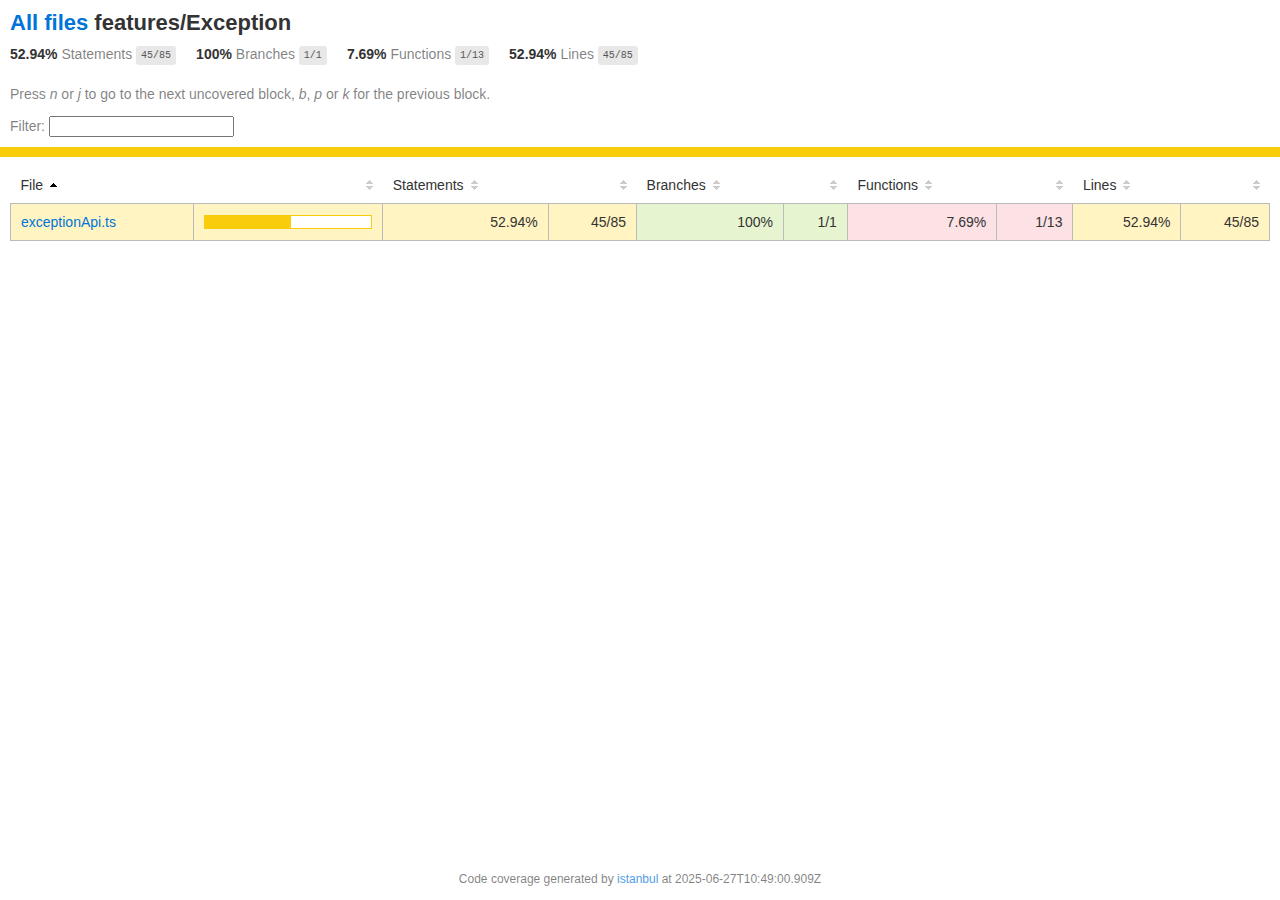
<file: features/Exception/index.html>
<!doctype html>
<html lang="en">

<head>
    <title>Code coverage report for features/Exception</title>
    <meta charset="utf-8" />
    <link rel="stylesheet" href="../../prettify.css" />
    <link rel="stylesheet" href="../../base.css" />
    <link rel="shortcut icon" type="image/x-icon" href="../../favicon.png" />
    <meta name="viewport" content="width=device-width, initial-scale=1" />
    <style type='text/css'>
        .coverage-summary .sorter {
            background-image: url(../../sort-arrow-sprite.png);
        }
    </style>
</head>
    
<body>
<div class='wrapper'>
    <div class='pad1'>
        <h1><a href="../../index.html">All files</a> features/Exception</h1>
        <div class='clearfix'>
            
            <div class='fl pad1y space-right2'>
                <span class="strong">52.94% </span>
                <span class="quiet">Statements</span>
                <span class='fraction'>45/85</span>
            </div>
        
            
            <div class='fl pad1y space-right2'>
                <span class="strong">100% </span>
                <span class="quiet">Branches</span>
                <span class='fraction'>1/1</span>
            </div>
        
            
            <div class='fl pad1y space-right2'>
                <span class="strong">7.69% </span>
                <span class="quiet">Functions</span>
                <span class='fraction'>1/13</span>
            </div>
        
            
            <div class='fl pad1y space-right2'>
                <span class="strong">52.94% </span>
                <span class="quiet">Lines</span>
                <span class='fraction'>45/85</span>
            </div>
        
            
        </div>
        <p class="quiet">
            Press <em>n</em> or <em>j</em> to go to the next uncovered block, <em>b</em>, <em>p</em> or <em>k</em> for the previous block.
        </p>
        <template id="filterTemplate">
            <div class="quiet">
                Filter:
                <input type="search" id="fileSearch">
            </div>
        </template>
    </div>
    <div class='status-line medium'></div>
    <div class="pad1">
<table class="coverage-summary">
<thead>
<tr>
   <th data-col="file" data-fmt="html" data-html="true" class="file">File</th>
   <th data-col="pic" data-type="number" data-fmt="html" data-html="true" class="pic"></th>
   <th data-col="statements" data-type="number" data-fmt="pct" class="pct">Statements</th>
   <th data-col="statements_raw" data-type="number" data-fmt="html" class="abs"></th>
   <th data-col="branches" data-type="number" data-fmt="pct" class="pct">Branches</th>
   <th data-col="branches_raw" data-type="number" data-fmt="html" class="abs"></th>
   <th data-col="functions" data-type="number" data-fmt="pct" class="pct">Functions</th>
   <th data-col="functions_raw" data-type="number" data-fmt="html" class="abs"></th>
   <th data-col="lines" data-type="number" data-fmt="pct" class="pct">Lines</th>
   <th data-col="lines_raw" data-type="number" data-fmt="html" class="abs"></th>
</tr>
</thead>
<tbody><tr>
	<td class="file medium" data-value="exceptionApi.ts"><a href="exceptionApi.ts.html">exceptionApi.ts</a></td>
	<td data-value="52.94" class="pic medium">
	<div class="chart"><div class="cover-fill" style="width: 52%"></div><div class="cover-empty" style="width: 48%"></div></div>
	</td>
	<td data-value="52.94" class="pct medium">52.94%</td>
	<td data-value="85" class="abs medium">45/85</td>
	<td data-value="100" class="pct high">100%</td>
	<td data-value="1" class="abs high">1/1</td>
	<td data-value="7.69" class="pct low">7.69%</td>
	<td data-value="13" class="abs low">1/13</td>
	<td data-value="52.94" class="pct medium">52.94%</td>
	<td data-value="85" class="abs medium">45/85</td>
	</tr>

</tbody>
</table>
</div>
                <div class='push'></div><!-- for sticky footer -->
            </div><!-- /wrapper -->
            <div class='footer quiet pad2 space-top1 center small'>
                Code coverage generated by
                <a href="https://istanbul.js.org/" target="_blank" rel="noopener noreferrer">istanbul</a>
                at 2025-06-27T10:49:00.909Z
            </div>
        <script src="../../prettify.js"></script>
        <script>
            window.onload = function () {
                prettyPrint();
            };
        </script>
        <script src="../../sorter.js"></script>
        <script src="../../block-navigation.js"></script>
    </body>
</html>
</file>
<file: prettify.css>
.pln{color:#000}@media screen{.str{color:#080}.kwd{color:#008}.com{color:#800}.typ{color:#606}.lit{color:#066}.pun,.opn,.clo{color:#660}.tag{color:#008}.atn{color:#606}.atv{color:#080}.dec,.var{color:#606}.fun{color:red}}@media print,projection{.str{color:#060}.kwd{color:#006;font-weight:bold}.com{color:#600;font-style:italic}.typ{color:#404;font-weight:bold}.lit{color:#044}.pun,.opn,.clo{color:#440}.tag{color:#006;font-weight:bold}.atn{color:#404}.atv{color:#060}}pre.prettyprint{padding:2px;border:1px solid #888}ol.linenums{margin-top:0;margin-bottom:0}li.L0,li.L1,li.L2,li.L3,li.L5,li.L6,li.L7,li.L8{list-style-type:none}li.L1,li.L3,li.L5,li.L7,li.L9{background:#eee}
</file>
<file: base.css>
body, html {
  margin:0; padding: 0;
  height: 100%;
}
body {
    font-family: Helvetica Neue, Helvetica, Arial;
    font-size: 14px;
    color:#333;
}
.small { font-size: 12px; }
*, *:after, *:before {
  -webkit-box-sizing:border-box;
     -moz-box-sizing:border-box;
          box-sizing:border-box;
  }
h1 { font-size: 22px; margin: 0;}
h2 { font-size: 14px; }
pre {
    font: 12px/1.4 Consolas, "Liberation Mono", Menlo, Courier, monospace;
    margin: 0;
    padding: 0;
    -moz-tab-size: 2;
    -o-tab-size:  2;
    tab-size: 2;
}
a { color:#0074D9; text-decoration:none; }
a:hover { text-decoration:underline; }
.strong { font-weight: bold; }
.space-top1 { padding: 10px 0 0 0; }
.pad2y { padding: 20px 0; }
.pad1y { padding: 10px 0; }
.pad2x { padding: 0 20px; }
.pad2 { padding: 20px; }
.pad1 { padding: 10px; }
.space-left2 { padding-left:55px; }
.space-right2 { padding-right:20px; }
.center { text-align:center; }
.clearfix { display:block; }
.clearfix:after {
  content:'';
  display:block;
  height:0;
  clear:both;
  visibility:hidden;
  }
.fl { float: left; }
@media only screen and (max-width:640px) {
  .col3 { width:100%; max-width:100%; }
  .hide-mobile { display:none!important; }
}

.quiet {
  color: #7f7f7f;
  color: rgba(0,0,0,0.5);
}
.quiet a { opacity: 0.7; }

.fraction {
  font-family: Consolas, 'Liberation Mono', Menlo, Courier, monospace;
  font-size: 10px;
  color: #555;
  background: #E8E8E8;
  padding: 4px 5px;
  border-radius: 3px;
  vertical-align: middle;
}

div.path a:link, div.path a:visited { color: #333; }
table.coverage {
  border-collapse: collapse;
  margin: 10px 0 0 0;
  padding: 0;
}

table.coverage td {
  margin: 0;
  padding: 0;
  vertical-align: top;
}
table.coverage td.line-count {
    text-align: right;
    padding: 0 5px 0 20px;
}
table.coverage td.line-coverage {
    text-align: right;
    padding-right: 10px;
    min-width:20px;
}

table.coverage td span.cline-any {
    display: inline-block;
    padding: 0 5px;
    width: 100%;
}
.missing-if-branch {
    display: inline-block;
    margin-right: 5px;
    border-radius: 3px;
    position: relative;
    padding: 0 4px;
    background: #333;
    color: yellow;
}

.skip-if-branch {
    display: none;
    margin-right: 10px;
    position: relative;
    padding: 0 4px;
    background: #ccc;
    color: white;
}
.missing-if-branch .typ, .skip-if-branch .typ {
    color: inherit !important;
}
.coverage-summary {
  border-collapse: collapse;
  width: 100%;
}
.coverage-summary tr { border-bottom: 1px solid #bbb; }
.keyline-all { border: 1px solid #ddd; }
.coverage-summary td, .coverage-summary th { padding: 10px; }
.coverage-summary tbody { border: 1px solid #bbb; }
.coverage-summary td { border-right: 1px solid #bbb; }
.coverage-summary td:last-child { border-right: none; }
.coverage-summary th {
  text-align: left;
  font-weight: normal;
  white-space: nowrap;
}
.coverage-summary th.file { border-right: none !important; }
.coverage-summary th.pct { }
.coverage-summary th.pic,
.coverage-summary th.abs,
.coverage-summary td.pct,
.coverage-summary td.abs { text-align: right; }
.coverage-summary td.file { white-space: nowrap;  }
.coverage-summary td.pic { min-width: 120px !important;  }
.coverage-summary tfoot td { }

.coverage-summary .sorter {
    height: 10px;
    width: 7px;
    display: inline-block;
    margin-left: 0.5em;
    background: url(sort-arrow-sprite.png) no-repeat scroll 0 0 transparent;
}
.coverage-summary .sorted .sorter {
    background-position: 0 -20px;
}
.coverage-summary .sorted-desc .sorter {
    background-position: 0 -10px;
}
.status-line {  height: 10px; }
/* yellow */
.cbranch-no { background: yellow !important; color: #111; }
/* dark red */
.red.solid, .status-line.low, .low .cover-fill { background:#C21F39 }
.low .chart { border:1px solid #C21F39 }
.highlighted,
.highlighted .cstat-no, .highlighted .fstat-no, .highlighted .cbranch-no{
  background: #C21F39 !important;
}
/* medium red */
.cstat-no, .fstat-no, .cbranch-no, .cbranch-no { background:#F6C6CE }
/* light red */
.low, .cline-no { background:#FCE1E5 }
/* light green */
.high, .cline-yes { background:rgb(230,245,208) }
/* medium green */
.cstat-yes { background:rgb(161,215,106) }
/* dark green */
.status-line.high, .high .cover-fill { background:rgb(77,146,33) }
.high .chart { border:1px solid rgb(77,146,33) }
/* dark yellow (gold) */
.status-line.medium, .medium .cover-fill { background: #f9cd0b; }
.medium .chart { border:1px solid #f9cd0b; }
/* light yellow */
.medium { background: #fff4c2; }

.cstat-skip { background: #ddd; color: #111; }
.fstat-skip { background: #ddd; color: #111 !important; }
.cbranch-skip { background: #ddd !important; color: #111; }

span.cline-neutral { background: #eaeaea; }

.coverage-summary td.empty {
    opacity: .5;
    padding-top: 4px;
    padding-bottom: 4px;
    line-height: 1;
    color: #888;
}

.cover-fill, .cover-empty {
  display:inline-block;
  height: 12px;
}
.chart {
  line-height: 0;
}
.cover-empty {
    background: white;
}
.cover-full {
    border-right: none !important;
}
pre.prettyprint {
    border: none !important;
    padding: 0 !important;
    margin: 0 !important;
}
.com { color: #999 !important; }
.ignore-none { color: #999; font-weight: normal; }

.wrapper {
  min-height: 100%;
  height: auto !important;
  height: 100%;
  margin: 0 auto -48px;
}
.footer, .push {
  height: 48px;
}
</file>
